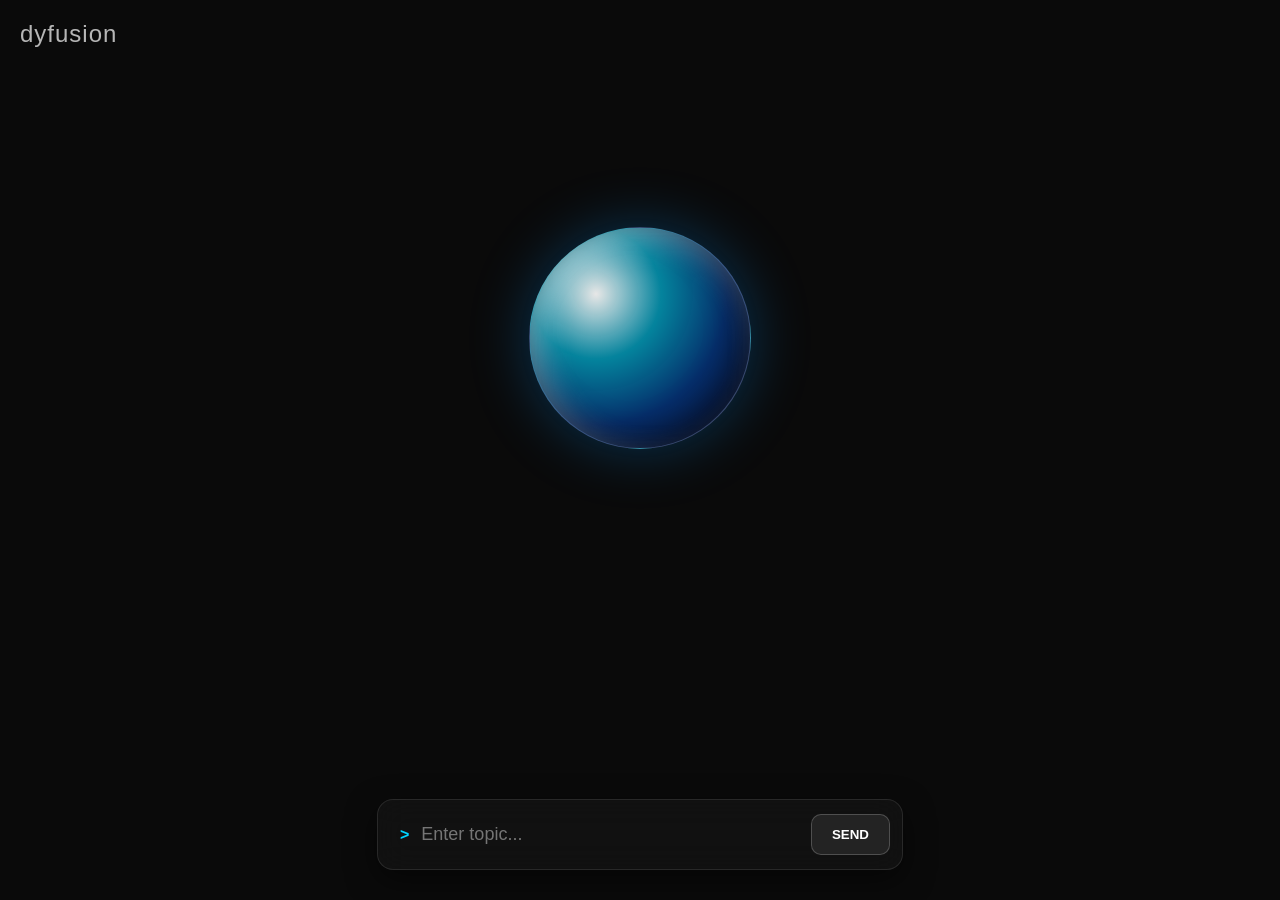
<file: index.html>
<!DOCTYPE html>
<html lang="en">
<head>
<meta charset="UTF-8">
<meta name="viewport" content="width=device-width, initial-scale=1.0">
<link rel="stylesheet" href="style.css">
<title>dyfusion</title>

</head>
<body>
<div id="logo"><a href="https://perlch.github.io/dyfusion">dyfusion</a></div>
<div id="scene-container">
    <div id="dom-sphere"></div>
</div>
<div id="chatbox">
    <input id="userInput" type="text" placeholder="Enter topic..." />
    <button id="sendBtn">send</button>
</div>
<script src="script.js"></script>
</body>
</html>
</file>
<file: style.css>
html, body {
    margin: 0;
    height: 100%;
    background-color: #0a0a0a; 
    overflow: hidden;
    font-family: 'Inter', sans-serif;
    color: white;
}
#logo {
    position: absolute;
    top: 20px;
    left: 20px;
    font-size: 24px;
    letter-spacing: 1px;
    user-select: none;
    z-index: 10;
}
#logo a {
    color: rgba(255, 255, 255, 0.7);
    text-decoration: none;
    transition: color 0.3s;
}
#logo a:hover {
    color: #00d4ff;
}
#scene-container {
    width: 100%;
    height: 75%;
    display: flex;
    justify-content: center;
    align-items: center;
    position: relative;
    overflow: hidden;
}
#dom-sphere {
    width: 220px;
    height: 220px;
    background: radial-gradient(circle at 30% 30%, 
                rgba(255, 255, 255, 0.9) 0%, 
                rgba(0, 212, 255, 0.6) 30%, 
                rgba(0, 102, 255, 0.4) 60%, 
                rgba(0, 0, 150, 0.2) 100%);
    border-radius: 50%;
    box-shadow: 0 0 60px rgba(0, 149, 255, 0.3),
                inset -10px -10px 30px rgba(0, 0, 0, 0.5),
                inset 10px 10px 30px rgba(255, 255, 255, 0.4);
    backdrop-filter: blur(15px);
    border: 1px solid rgba(255, 255, 255, 0.2);
    animation: liquid 8s infinite ease-in-out;
}
@keyframes liquid {
    0%, 100% { border-radius: 50% 50% 50% 50%; transform: scale(1); }
    33% { border-radius: 40% 60% 55% 45%; transform: scale(1.05); }
    66% { border-radius: 60% 40% 45% 55%; transform: scale(0.95); }
}
#chatbox {
    position: absolute;
    bottom: 30px;
    left: 50%;
    transform: translateX(-50%);
    width: 90%;
    max-width: 500px;
    background: rgba(255, 255, 255, 0.03);
    border: 1px solid rgba(255, 255, 255, 0.1);
    border-radius: 16px;
    padding: 12px;
    display: flex;
    align-items: center;
    backdrop-filter: blur(15px);
    box-shadow: 0 10px 30px rgba(0,0,0,0.5);
    z-index: 20;
}
#chatbox::before {
    content: '>';
    margin-left: 10px;
    color: #00d4ff;
    font-weight: bold;
}
#chatbox input {
    flex: 1;
    background: transparent;
    border: none;
    outline: none;
    color: white;
    font-size: 18px;
    padding: 12px;
}
#chatbox button {
    background: rgba(255, 255, 255, 0.08);
    border: 1px solid rgba(255, 255, 255, 0.2);
    border-radius: 10px;
    color: white;
    padding: 12px 20px;
    cursor: pointer;
    font-weight: 600;
    text-transform: uppercase;
}
.dialog-box {
    width: 90%;
    max-width: 650px;
    max-height: 60vh;
    margin-top: -100px;
    background: rgba(255, 255, 255, 0.05);
    border: 1px solid rgba(255, 255, 255, 0.15);
    border-radius: 24px;
    padding: 30px;
    color: #f0f0f0;
    font-size: 18px;
    line-height: 1.8;
    white-space: pre-wrap; 
    backdrop-filter: blur(25px);
    overflow-y: auto;
    animation: slideUp 0.7s ease forwards;
}
.dialog-box::-webkit-scrollbar {
    width: 6px;
}
.dialog-box::-webkit-scrollbar-thumb {
    background: rgba(255, 255, 255, 0.2);
    border-radius: 10px;
}
@keyframes slideUp {
    from { opacity: 0; transform: translateY(60px); }
    to { opacity: 1; transform: translateY(0); }
}
.wiki-btn {
    display: inline-block;
    background: rgba(255, 255, 255, 0.1);
    border: 1px solid rgba(255, 255, 255, 0.2);
    color: #fff !important;
    text-decoration: none;
    padding: 10px 20px;
    border-radius: 12px;
    font-size: 15px;
    margin-bottom: 20px;
}
@media (max-width: 600px) {
    #dom-sphere { width: 180px; height: 180px; }
    .dialog-box { padding: 20px; font-size: 16px; max-height: 55vh; }
}
</file>
